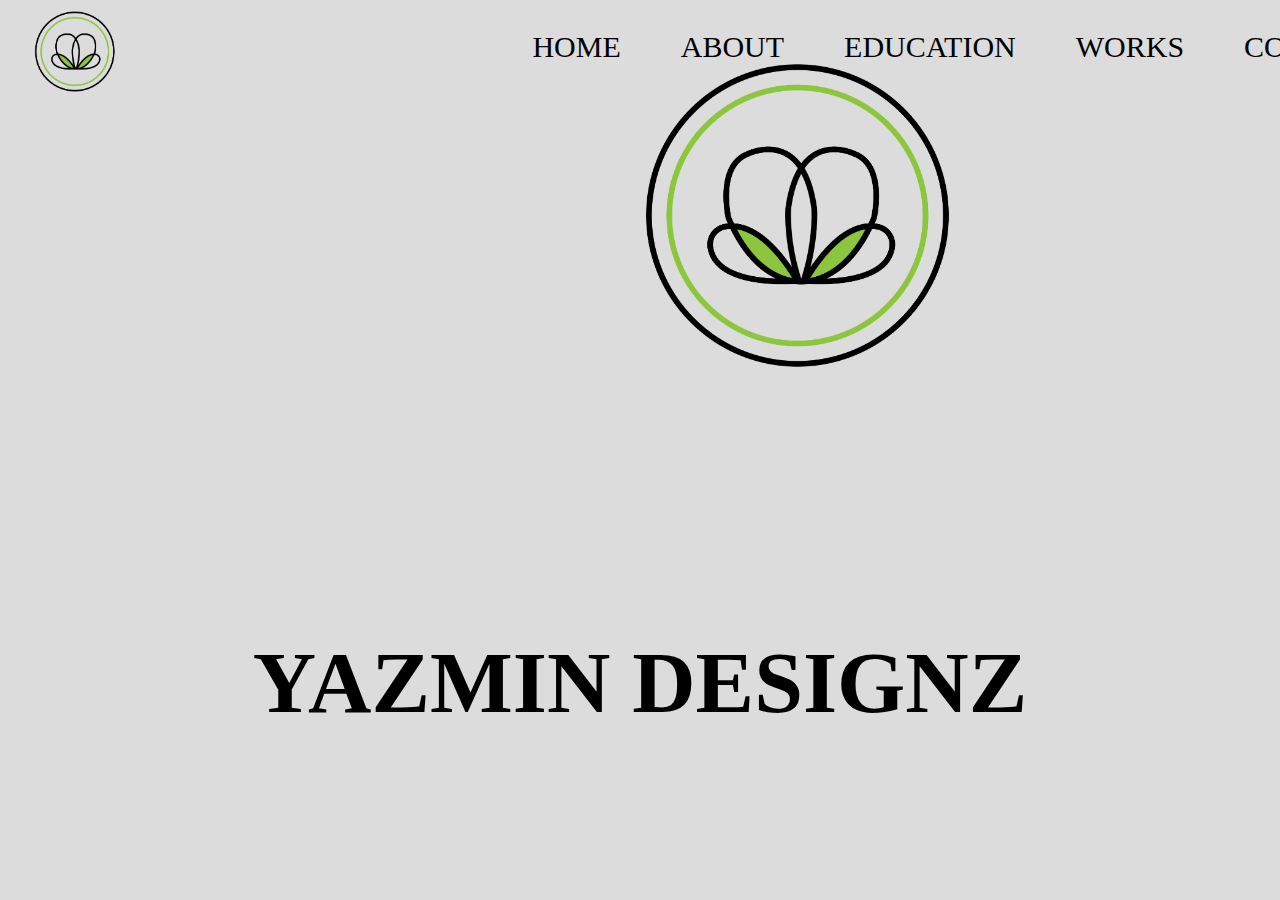
<file: index.html>
<!DOCTYPE html>
<html lang="en">
<head>
    <meta charset="UTF-8">
    <meta name="viewport" content="width=device-width, initial-scale=1">
    <title>Document</title>
    <link rel="stylesheet" href="css/websitestyle.css" type="text/css">
</head>
<body>
   <div class="topnav">
      <img class="logo" src="icons/self-logo.png">

      <a href="index.html">HOME</a>

      <a href="aboutme.html">ABOUT</a>

      <a href="education.html">EDUCATION</a>

      <a href="works.html">WORKS</a>

       <a href="contact.html">CONTACT</a></div>

   <div class="face">
      <a href="https://www.facebook.com/yazmindesignz/">
          <img class="face" src="icons/facebook.png"></a></div>

        <div class="insta">
      <a href="https://www.instagram.com/yazmindesignz/">
      <img class="insta" src="icons/insta.png"></a>
    </div>

    <div class="welcome">
    <h3>YAZMIN DESIGNZ</h3>
    </div>

    <div class="selflogo">
    <img class="selflogo" src="icons/self-logo.png">
    </div>

</body>
</html>
</file>
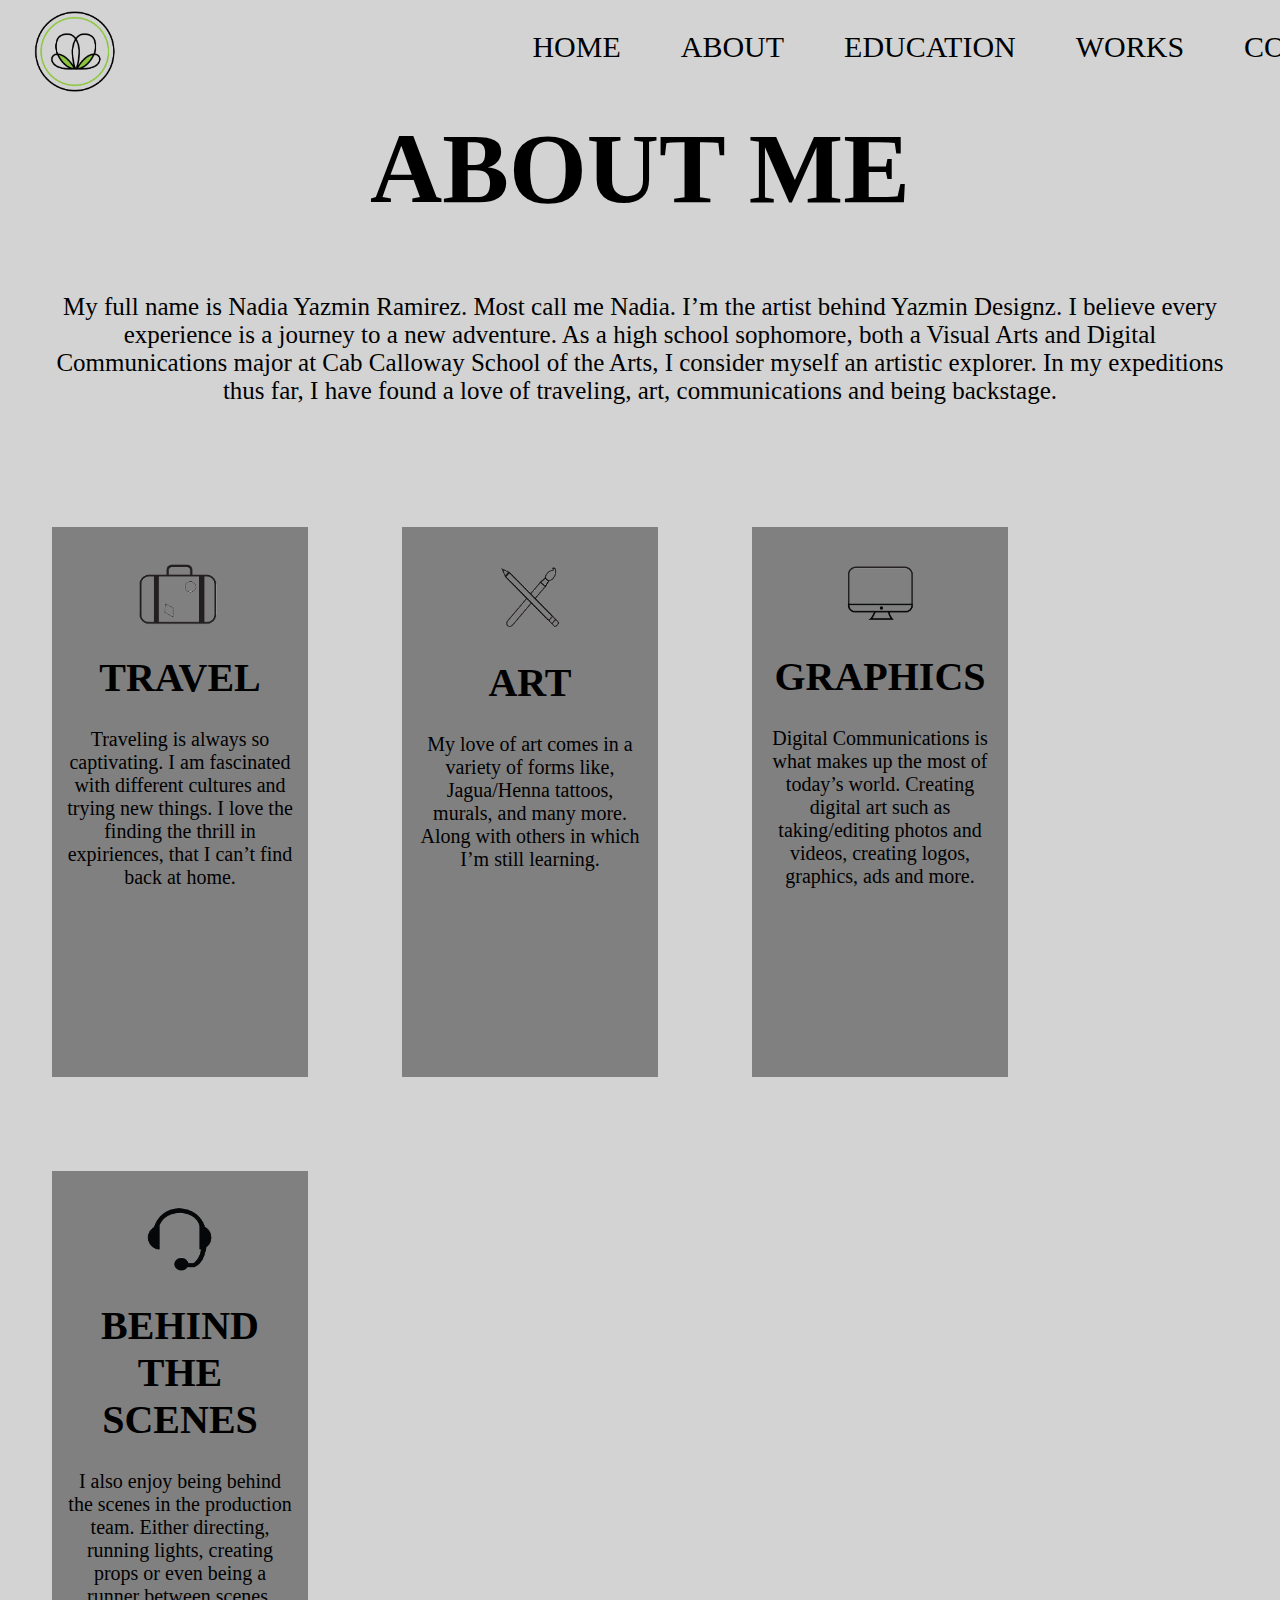
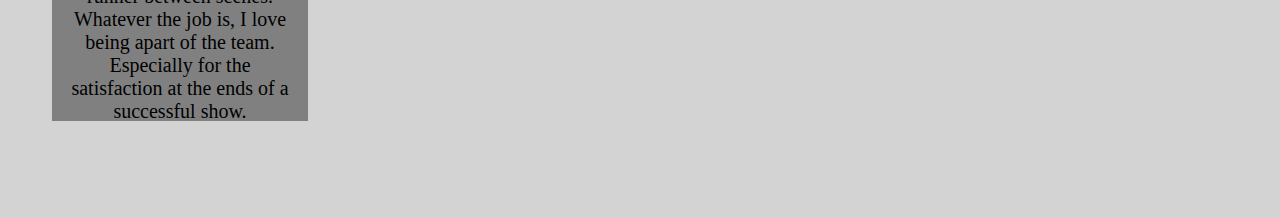
<file: aboutme.html>
<!DOCTYPE html>
<html lang="en">
<head>
    <meta charset="UTF-8">
    <meta name="viewport" content="width=device-width, initial-scale=1">
    <title>Document</title>
    <link rel="stylesheet" href="css/aboutmestyle.css" type="text/css">
</head>

<body>
     <div class="topnav">
      <img class="logo" src="icons/self-logo.png">

      <a href="index.html">HOME</a>

      <a href="aboutme.html">ABOUT</a>

      <a href="education.html">EDUCATION</a>

      <a href="works.html">WORKS</a>

         <a href="contact.html">CONTACT</a></div>

      <div class="face">
      <a href="https://www.facebook.com/yazmindesignz/">
          <img class="face" src="icons/facebook.png"></a></div>

        <div class="insta">
      <a href="https://www.instagram.com/yazmindesignz/">
      <img class="insta" src="icons/insta.png"></a></div>

    <div class="aboutme">
       <h1>ABOUT ME</h1>
   </div>

      <div class="aboutmetext">
       <p>My full name is Nadia Yazmin Ramirez. Most call me Nadia. I’m the artist behind Yazmin Designz. I believe every experience is a journey to a new adventure. As a high school
sophomore, both a Visual Arts and Digital Communications major at Cab Calloway School of the Arts, I consider myself an artistic explorer. In my expeditions thus far, I have found a love of traveling, art, communications and being backstage.</p>
   </div>

    <div class="row">
  <div class="column" style="background-color:gray;">
      <img class="travel" src="icons/traveling.png" width="30%">
      <h1>TRAVEL</h1>
     <p>Traveling is always so captivating. I am fascinated with different cultures and trying new things. I love the finding the thrill in expiriences, that I can’t find back at home.</p>
  </div>

  <div class="column" style="background-color:gray;">
     <img class="art" src="icons/art.png" width="25%">
      <h1>ART</h1>
     <p> My love of art comes in a variety of forms like, Jagua/Henna tattoos, murals, and many more. Along with others in which I’m still learning.</p>
  </div>
</div>

<div class="row">
  <div class="column">
    <img class="computer" src="icons/computer.png" width="30%">
    <h1>GRAPHICS</h1>
    <p>Digital Communications is what makes up the most of today’s world. Creating digital art such as taking/editing photos and videos, creating logos, graphics, ads and more.</p>
  </div>

  <div class="column">
    <img class="headset" src="icons/headset.png" width="30%">
    <h1>BEHIND THE SCENES</h1>
    <p>I also enjoy being behind the scenes in the production team. Either directing, running lights, creating props or even being a runner between scenes. Whatever the job is, I love being apart of the team. Especially for the satisfaction at the ends of a successful show.</p>
  </div>
</div>

</body>
</html>
</file>
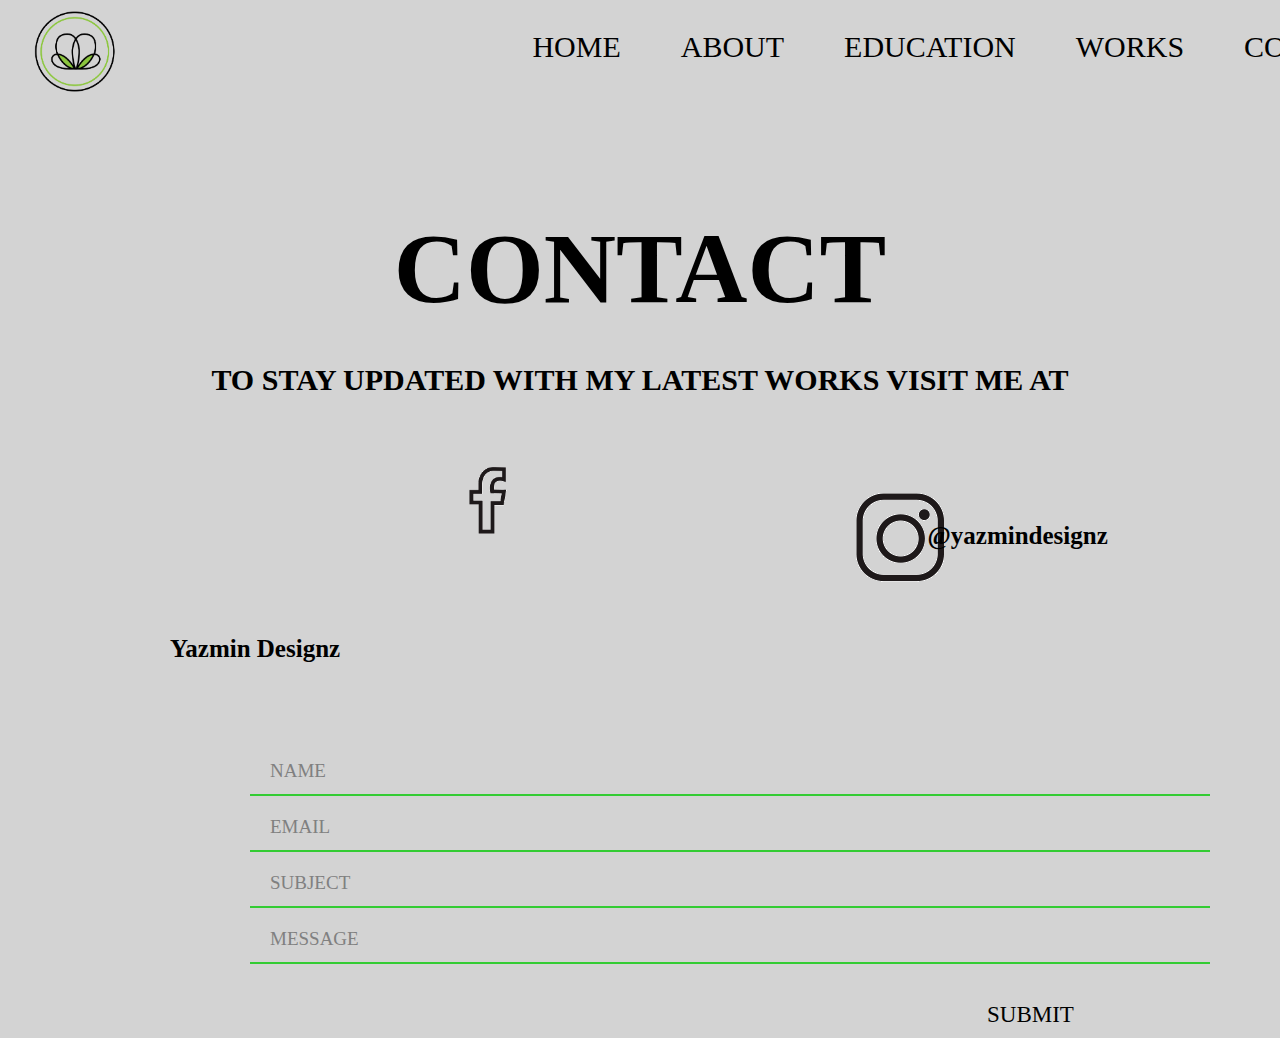
<file: contact.html>
<!DOCTYPE html>
<html lang="en">
<head>
    <meta charset="UTF-8">
    <meta name="viewport" content="width=device-width, initial-scale=1">
    <title>Document</title>
    <link rel="stylesheet" href="css/contact.css" type="text/css">
</head>
<body>
    <div class="topnav">
      <img class="logo" src="icons/self-logo.png">

      <a href="index.html">HOME</a>

      <a href="aboutme.html">ABOUT</a>

      <a href="education.html">EDUCATION</a>

      <a href="works.html">WORKS</a>

        <a href="contact.html">CONTACT</a></div>

    <div class="face">
      <a href="https://www.facebook.com/yazmindesignz/">
          <img class="face" src="icons/facebook.png"></a></div>

        <div class="insta">
      <a href="https://www.instagram.com/yazmindesignz/">
      <img class="insta" src="icons/insta.png"></a>
    </div>

    <div class="contact">
        <h1>CONTACT</h1>
    </div>

     <div class="text">
        <h1>TO STAY UPDATED WITH MY LATEST WORKS VISIT ME AT</h1>
    </div>

    <div class="contactcontent">
       <id class="contactcontent">
      <a href="https://www.facebook.com/yazmindesignz/">
          <img class="contactcontent" src="icons/facebook.png"></a></id>
      <h3>Yazmin Designz</h3>
    </div>

      <div class="contactcontent2">
      <id class="contactcontent2">
     <a href="https://www.instagram.com/yazmindesignz/">
         <img class="contactcontent2trans" src="icons/insta.png"></a></id>
      <h3>@yazmindesignz</h3>
      </div>

    <form>
       <input type="text" id="name" name="name" placeholder="NAME">
       <input type="text" id="email" name="email" placeholder="EMAIL">
       <input type="text" id="subject" name="subject" placeholder="SUBJECT">
       <input type="text" id="message" name="message" placeholder="MESSAGE">
    </form>
   <form>
    <input type="submit" value="SUBMIT">
    </form>
</body>
</html>
</file>
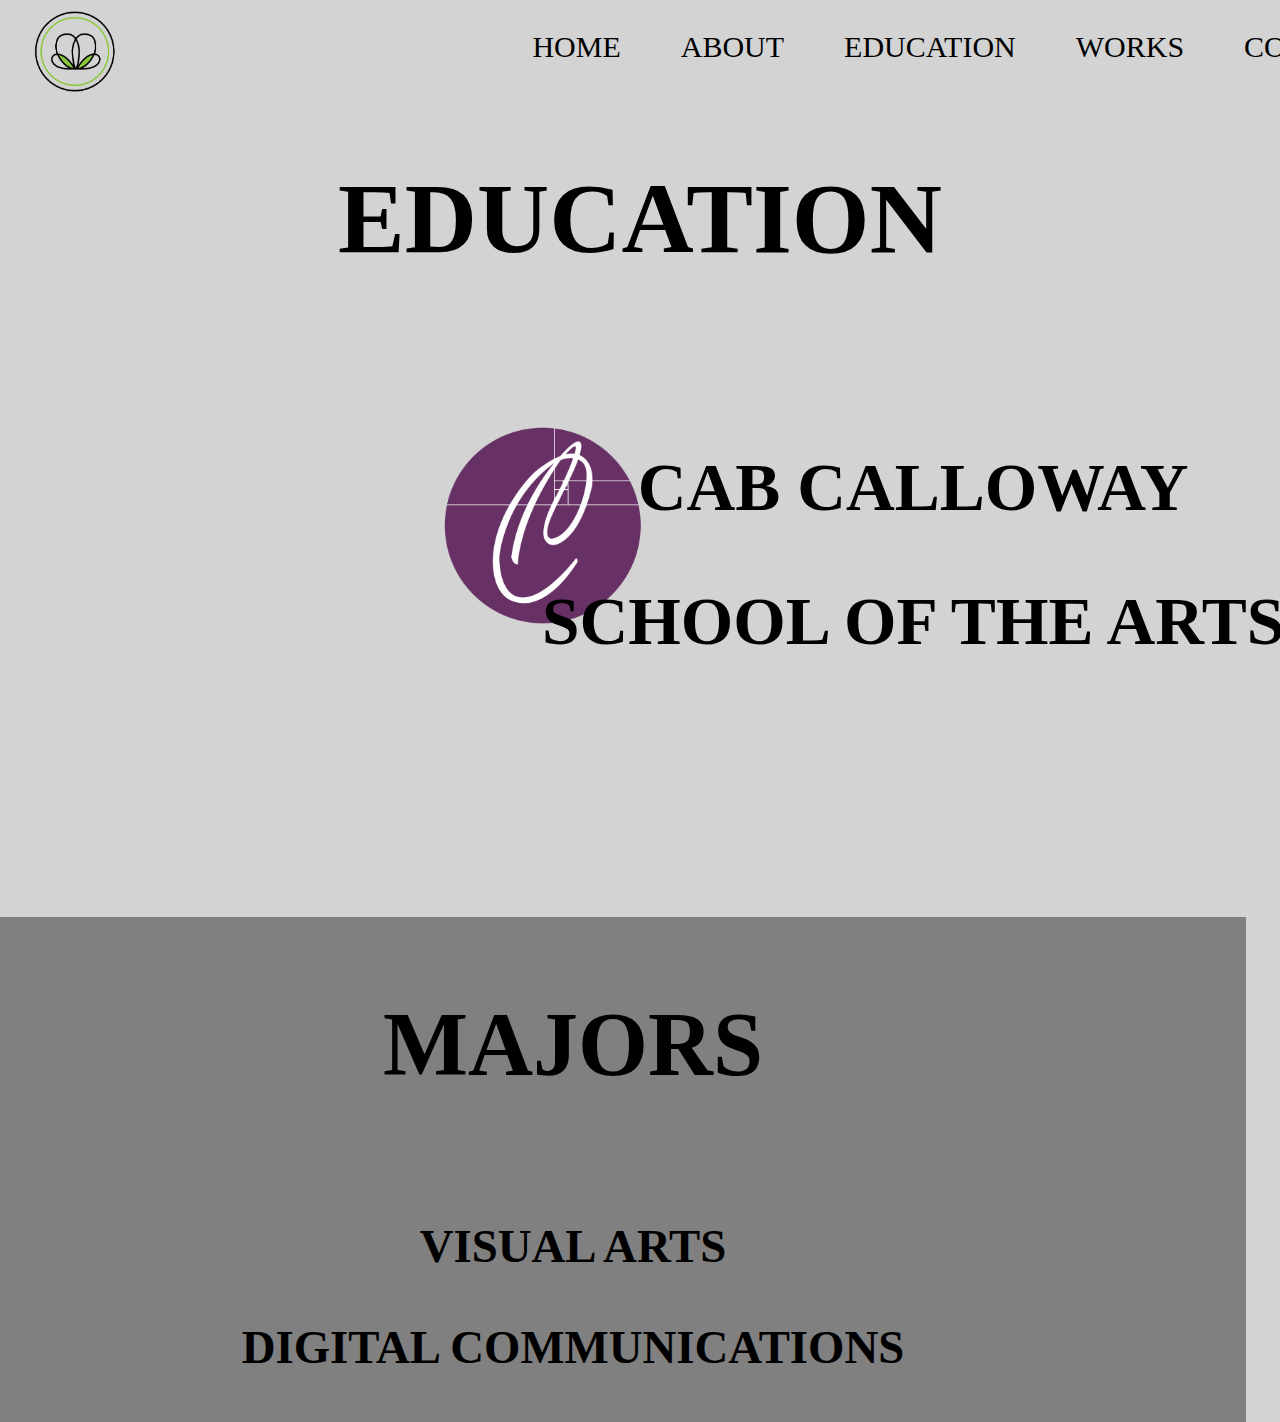
<file: education.html>
<!DOCTYPE html>
<html lang="en">
<head>
    <meta charset="UTF-8">
    <meta name="viewport" content="width=device-width, initial-scale=1">
    <title>Document</title>
    <link rel="stylesheet" href="css/education.css" type="text/css">
</head>
<body>
    <div class="topnav">
      <img class="logo" src="icons/self-logo.png">

      <a href="index.html">HOME</a>

      <a href="aboutme.html">ABOUT</a>

      <a href="education.html">EDUCATION</a>

      <a href="works.html">WORKS</a>

        <a href="contact.html">CONTACT</a></div>

      <div class="face">
      <a href="https://www.facebook.com/yazmindesignz/">
          <img class="face" src="icons/facebook.png"></a></div>

        <div class="insta">
      <a href="https://www.instagram.com/yazmindesignz/">
      <img class="insta" src="icons/insta.png"></a>
    </div>

    <div class="page">
        <h1>EDUCATION</h1>
    </div>

    <div class="cablogo">
       <img class="cablogo" src="icons/Circle-_C_-Logo---W-O-Type.png" width="45%" height="45%">
    </div>

    <div class="school">
      <h2>CAB CALLOWAY</h2>
      <h2>SCHOOL OF THE ARTS</h2>
    </div>

     <div class="major">
        <h2>MAJORS</h2>
    </div>

    <div class="majors">
        <h3>VISUAL ARTS</h3>
        <h3>DIGITAL COMMUNICATIONS</h3>
    </div>

</body>
</html>
</file>
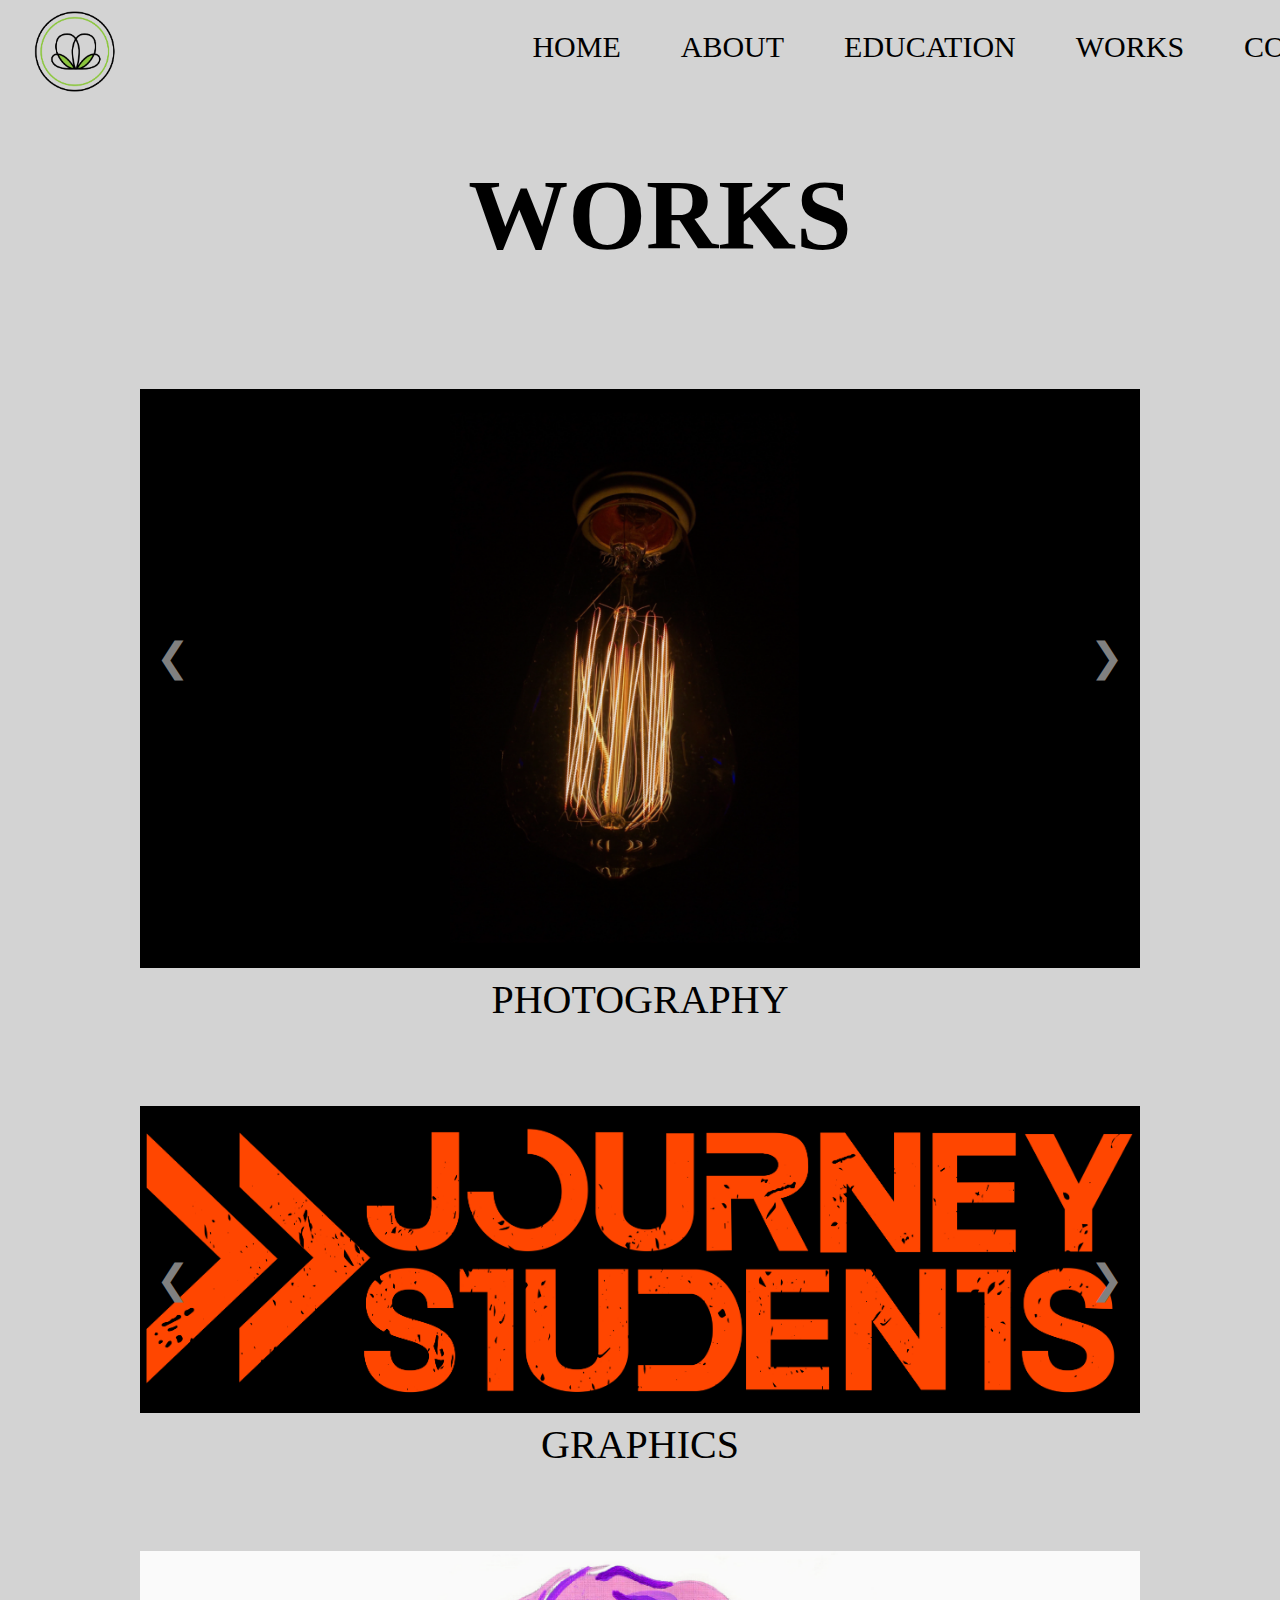
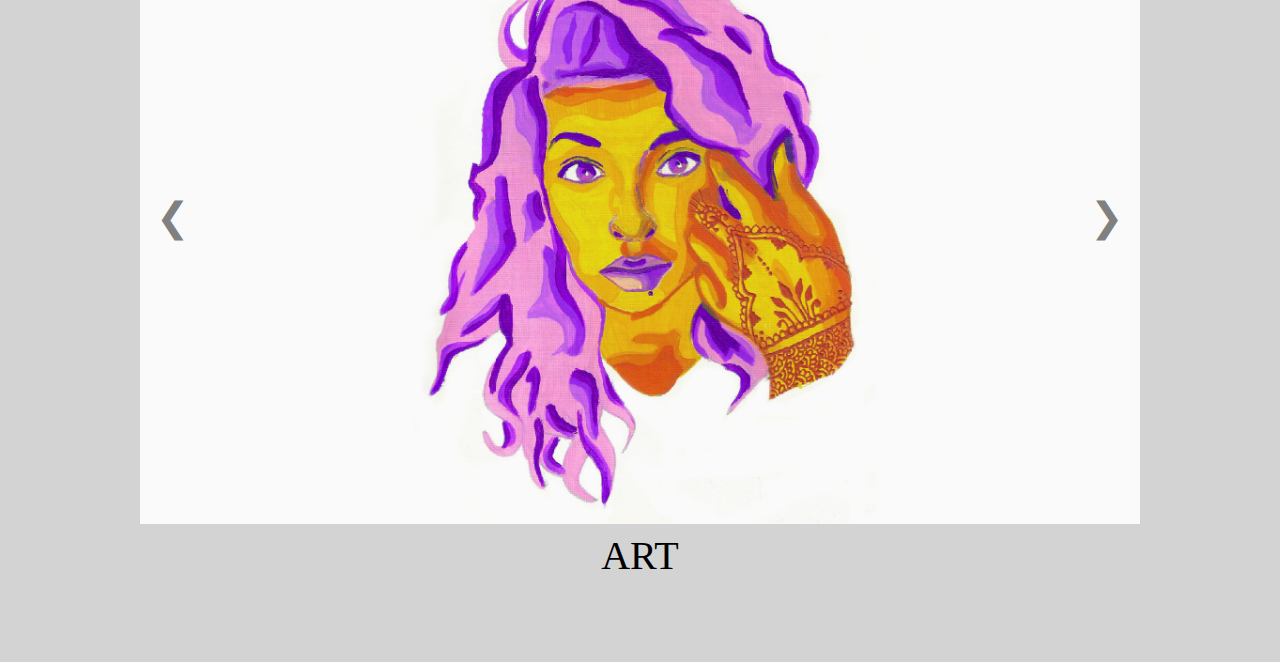
<file: works.html>
<!DOCTYPE html>
<html lang="en">
<head>
    <meta charset="UTF-8">
    <meta name="viewport" content="width=device-width, initial-scale=1">
    <title>Document</title>
    <link rel="stylesheet" href="css/works.css" type="text/css">
</head>

<body>
    <div class="topnav">
      <img class="logo" src="icons/self-logo.png">

      <a href="index.html">HOME</a>

      <a href="aboutme.html">ABOUT</a>

      <a href="education.html">EDUCATION</a>

      <a href="works.html">WORKS</a>

        <a href="contact.html">CONTACT</a></div>

    <div class="face">
      <a href="https://www.facebook.com/yazmindesignz/">
          <img class="face" src="icons/facebook.png"></a></div>

        <div class="insta">
      <a href="https://www.instagram.com/yazmindesignz/">
      <img class="insta" src="icons/insta.png"></a>
    </div>

    <div class="works">
        <h1>WORKS</h1>
    </div>

<div class="slideshow-container">
  <div class="mySlides1">
    <img src="pics/Screen%20Shot%202018-05-28%20at%2010.36.28%20PM.png" style="width:100%">
    <div class="text">PHOTOGRAPHY</div>
  </div>

     <div class="mySlides1">
    <img src="pics/laying%20in%20dress%208.04.11%20PM%20copy.jpg" style="width:100%">
    <div class="text">PHOTOGRAPHY</div>
  </div>

  <div class="mySlides1">
    <img src="pics/IMG_0855%20copy.jpg" width="100%">
    <div class="text">PHOTOGRAPHY</div>
  </div>

     <div class="mySlides1">
    <img src="pics/IMG_0859%20copy.jpg" width="100%">
    <div class="text">PHOTOGRAPHY</div>
  </div>

      <div class="mySlides1">
    <img src="pics/DSC_0205%20copy.JPG" width="100%">
    <div class="text">PHOTOGRAPHY</div>
  </div>

      <div class="mySlides1">
    <img src="pics/DSC_0387%20copy.JPG" width="100%">
    <div class="text">PHOTOGRAPHY</div>
  </div>

  <div class="mySlides1">
    <img src="pics/DSC_0137%20copy.JPG" width="100%">
    <div class="text">PHOTOGRAPHY</div>
  </div>

  <a class="prev" onclick="plusSlides(-1, 0)">&#10094;</a>
  <a class="next" onclick="plusSlides(1, 0)">&#10095;</a>
</div>


<div class="slideshow-container">
  <div class="mySlides2">
    <img src="pics/JS_LOGO_ORANGE_4_BLACK%20copy.jpg" width="100%">
    <div class="text2">GRAPHICS</div>
  </div>

  <div class="mySlides2">
    <img src="pics/ZTeam%201.png" width="100%">
    <div class="text2">GRAPHICS</div>
  </div>

  <div class="mySlides2">
    <img src="pics/IMG_1335.jpg" width="100%">
    <div class="text2">BACKSTAGE</div>
  </div>

  <div class="mySlides2">
    <img src="pics/IMG_1332.jpg" width="100%">
    <div class="text2">BACKSTAGE</div>
  </div>

  <a class="prev" onclick="plusSlides(-1, 1)">&#10094;</a>
  <a class="next" onclick="plusSlides(1, 1)">&#10095;</a>
</div>

<div class="slideshow-container">
  <div class="mySlides3">
    <img src="pics/Screen%20Shot%202018-05-28%20at%2010.42.12%20PM.png" width="100%">
    <div class="text3">ART</div>
  </div>

  <div class="mySlides3">
    <img src="pics/full%20mural-%20F_N.jpg"  width="100%">
    <div class="text3">MURAL</div>
  </div>

  <div class="mySlides3">
    <img src="pics/IMG_4419%20copy.JPG" width="100%">
    <div class="text3">MURAL</div>
  </div>

  <div class="mySlides3">
    <img src="pics/FullSizeRender%20copy.jpg" width="100%">
    <div class="text3">HENNA/JAGUA TATTOO</div>
  </div>

  <a class="prev" onclick="plusSlides(-1, 2)">&#10094;</a>
  <a class="next" onclick="plusSlides(1, 2)">&#10095;</a>
</div>

<script>
var slideIndex = [1,1,1];
var slideId = ["mySlides1", "mySlides2", "mySlides3"]
showSlides(1, 0);
showSlides(1, 1);
showSlides(1, 2);

function plusSlides(n, no) {
  showSlides(slideIndex[no] += n, no);
}

function showSlides(n, no) {
  var i;
  var x = document.getElementsByClassName(slideId[no]);
  if (n > x.length) {slideIndex[no] = 1}
  if (n < 1) {slideIndex[no] = x.length}
  for (i = 0; i < x.length; i++) {
     x[i].style.display = "none";
  }
  x[slideIndex[no]-1].style.display = "block";
}
</script>

</body>
</html>
</file>
<file: css/websitestyle.css>
body {
  background-color: gainsboro;
  margin: auto;
  font-family: Futura;
}

.topnav {
  overflow: hidden;
}

.topnav a {
  position: relative;
  float: left;
  color: black;
  text-align: middle;
  padding: 30px 30px;
  text-decoration: none;
  font-size: 30px;
  margin-right: auto;
  margin-left: auto;
  left: 400px;
}

.topnav a:hover {
  color: #f2f2f2;
}

.logo {
   position: relative;
   width: 8%;
   float: left;
   display: inline;
   left: 25px;
}

.face{
   position: relative;
   display: inline-block;
   width: 13%;
   left: 900px;
   bottom: 70px;
}

.insta{
   position: relative;
   display: inline-block;
   width: 16%;
   left: 800px;
   bottom: 72px;
}

.welcome {
    position: relative;
    text-align: center;
    font-size: 75px;
    top: 400px;
}

.selflogo {
    position: relative;
    text-align: center;
    width: 55%;
    bottom: 200px;
    left: 225px;
}
</file>
<file: css/aboutmestyle.css>
body {
  background-color: lightgray;
  margin: auto;
  font-family: Futura;
}

.topnav {
  overflow: hidden;
}

.topnav a {
  position: relative;
  float: left;
  color: black;
  text-align: middle;
  padding: 30px 30px;
  text-decoration: none;
  font-size: 30px;
  margin-right: auto;
  margin-left: auto;
  left: 400px;
}

.topnav a:hover {
  color: #f2f2f2;
}

.logo {
   position: relative;
   width: 8%;
   float: left;
   display: inline;
   left: 25px;
}

.face{
   position: relative;
   display: inline-block;
   width: 13%;
   left: 510px;
   bottom: 70px;
}

.insta{
   position: relative;
   display: inline-block;
   width: 16%;
   left: 400px;
   bottom: 72px;
}

.aboutme {
    position: relative;
    font-size: 50px;
    text-align: center;
    bottom: 100px;
}

.aboutmetext {
    position: relative;
    font-size: 25px;
    text-align: center;
    margin-right: 45px;
    margin-left: 45px;
    bottom: 100px;
}

* {
    box-sizing: border-box;
    position: relative;
    text-align: center;
}

.column {
    position:relative;
	background-color:gray;
    float: left;
    width: 20%;
    height: 550px;
    padding: 15px;
    margin: 47px;
    bottom: 50px;
    left: 5px;
    font-size: 20px;
}

.row:after {
    position: relative;
	background-color:gray;
    display: table;
    clear: both;
}

.travel {
    position: relative;
    width: 50%;
    top: 15px;
}

.art {
    position: relative;
    width: 40%;
    top: 15px;
}

.computer {
    position: relative;
    width: 40%;
    top: 15px;
}

.headset {
    position: relative;
    width: 40%;
    top: 15px;
}
</file>
<file: css/contact.css>
body {
  background-color: lightgray;
  margin: auto;
  font-family: Futura;
}

.topnav {
  overflow: hidden;
}

.topnav a {
  position: relative;
  float: left;
  color: black;
  text-align: middle;
  padding: 30px 30px;
  text-decoration: none;
  font-size: 30px;
  margin-right: auto;
  margin-left: auto;
  left: 400px;
}

.topnav a:hover {
  color: #f2f2f2;
}

.logo {
   position: relative;
   width: 8%;
   float: left;
   display: inline;
   left: 25px;
}

.face{
   position: relative;
   display: inline-block;
   width: 13%;
   left: 900px;
   bottom: 70px;
}

.insta{
   position: relative;
   display: inline-block;
   width: 16%;
   left: 800px;
   bottom: 72px;
}


.contact {
    position: relative;
    text-align: center;
    font-size: 50px;
}

.text {
    position: relative;
    text-align: center;
    font-size: 15px;
    bottom: 30px;
}

.contactcontent {
  position: relative;
  width: 33%;
  display: block;
  float: left;
  text-align: center;
  padding: 5px 5px;
  margin-top: 15px;
  margin-right: auto;
  margin-left: 150px;
  bottom: 15px;
}


.contactcontent a:hover {
    color: #f2f2f2;
}

.contactcontent2 {
  position: relative;
  width: 41%;
  display: block;
  float: left;
  text-align: center;
  padding: 5px 5px;
  margin-top: 15px;
  margin-right: auto;
  left: 100px;
}


.contactcontent2 a:hover {
    color: #f2f2f2;
}


h3 {
   position: relative;
   top: 30px;
   right: 30px;
   float: left;
   display: block;
   font-size: 25px;
   left: 15px;
}


input[type=text] {
    position: relative;
    width: 75%;
    padding: 12px 20px;
    top: 70px;
    left: 250px;
    margin: 8px 0;
    box-sizing: border-box;
    border: none;
    border-bottom: 2px solid #33cc33;
    font-family: futura;
    color: black;
    background-color: transparent;
    font-size: 19px;
    display: block;
}

::placeholder {
    font-size: 19px;
    color: gray;
    opacity: 1;
}

input[type=button], input[type=submit], input[type=reset] {
    background-color: transparent;
    position: relative;
    display: block;
    top: 90px;
    left: 975px;
    border: none;
    color: black;
    padding: 10px 10px;
    text-decoration: none;
    margin: 4px 2px;
    cursor: pointer;
    font-family: futura;
    font-size: 23px;
}
</file>
<file: css/education.css>
body {
  background-color: lightgray;
  margin: auto;
  font-family: Futura;
}

.topnav {
  overflow: hidden;
}

.topnav a {
  position: relative;
  float: left;
  color: black;
  text-align: middle;
  padding: 30px 30px;
  text-decoration: none;
  font-size: 30px;
  margin-right: auto;
  margin-left: auto;
  left: 400px;
}

.topnav a:hover {
  color: #f2f2f2;
}

.logo {
   position: relative;
   width: 8%;
   float: left;
   display: inline;
   left: 25px;
}

.face{
   position: relative;
   display: inline-block;
   width: 13%;
   left: 900px;
   bottom: 70px;
}

.insta{
   position: relative;
   display: inline-block;
   width: 16%;
   left: 800px;
   bottom: 72px;
}

.page {
    position: relative;
    bottom: 50px;
    text-align: center;
    font-size: 50px
}

.cablogo {
    position: relative;
    width: 40%;
    top: 15px;
    float:left;
    text-align: center;
    left: 220px;
}

.school {
    position: relative;
    float:left;
    display: inline;
    text-align: center;
    font-size: 45px;
    left: 30px;
}

.major {
    background-color: gray;
    width:105%;
    padding: 1px;
    position: relative;
    top: 200px;
    font-size: 60px;
    display: inline-block;
    text-align: center;
    right: 100px;
}

.majors {
    background-color: gray;
    width:105%;
    padding: 1px;
    position: relative;
    top: 200px;
    font-size: 40px;
    display: inline-block;
    text-align: center;
    right: 100px;

}
</file>
<file: css/works.css>
body {
  background-color: lightgray;
  margin: auto;
  font-family: Futura;
}


.topnav {
  overflow: hidden;
}

.topnav a {
  position: relative;
  float: left;
  color: black;
  text-align: middle;
  padding: 30px 30px;
  text-decoration: none;
  font-size: 30px;
  margin-right: auto;
  margin-left: auto;
  left: 400px;
}

.topnav a:hover {
  color: #f2f2f2;
}

.logo {
   position: relative;
   width: 8%;
   float: left;
   display: inline;
   left: 25px;
}

.face{
   position: relative;
   display: inline-block;
   width: 13%;
   left: 900px;
   bottom: 70px;
}

.insta{
   position: relative;
   display: inline-block;
   width: 16%;
   left: 800px;
   bottom: 70px;
}


.works {
    position: relative;
    text-align: center;
    font-size: 50px;
    left: 20px;
    bottom: 50px;
}

* {box-sizing: border-box}
body {font-family: futura; margin:0}
.mySlides1, .mySlides2, .mySlides3 {display: none}
img {vertical-align: middle;}


.slideshow-container {
  max-width: 1000px;
  position: relative;
  padding-bottom: 75px;
  margin: auto;
}


.prev, .next {
  cursor: pointer;
  position: absolute;
  top: 35%;
  width: auto;
  padding: 16px;
  margin-top: -22px;
  color: gray;
  font-weight: normal;
  font-size: 40px;
  transition: 0.6s ease;
  border-radius: 0 3px 3px 0;
}


.next {
  right: 0;
  border-radius: 3px 0 0 3px;
}


.prev:hover, .next:hover {
  color: white;
}

.text {
  color: black;
  font-size: 40px;
  padding: 8px 12px;
  position: relative;
  width: 100%;
  text-align: center;
}

.text2 {
  color: black;
  font-size: 40px;
  padding: 8px 12px;
  position: relative;
  width: 100%;
  text-align: center;
}

.text3 {
  color: black;
  font-size: 40px;
  padding: 8px 12px;
  position: relative;
  width: 100%;
  text-align: center;
}
</file>
